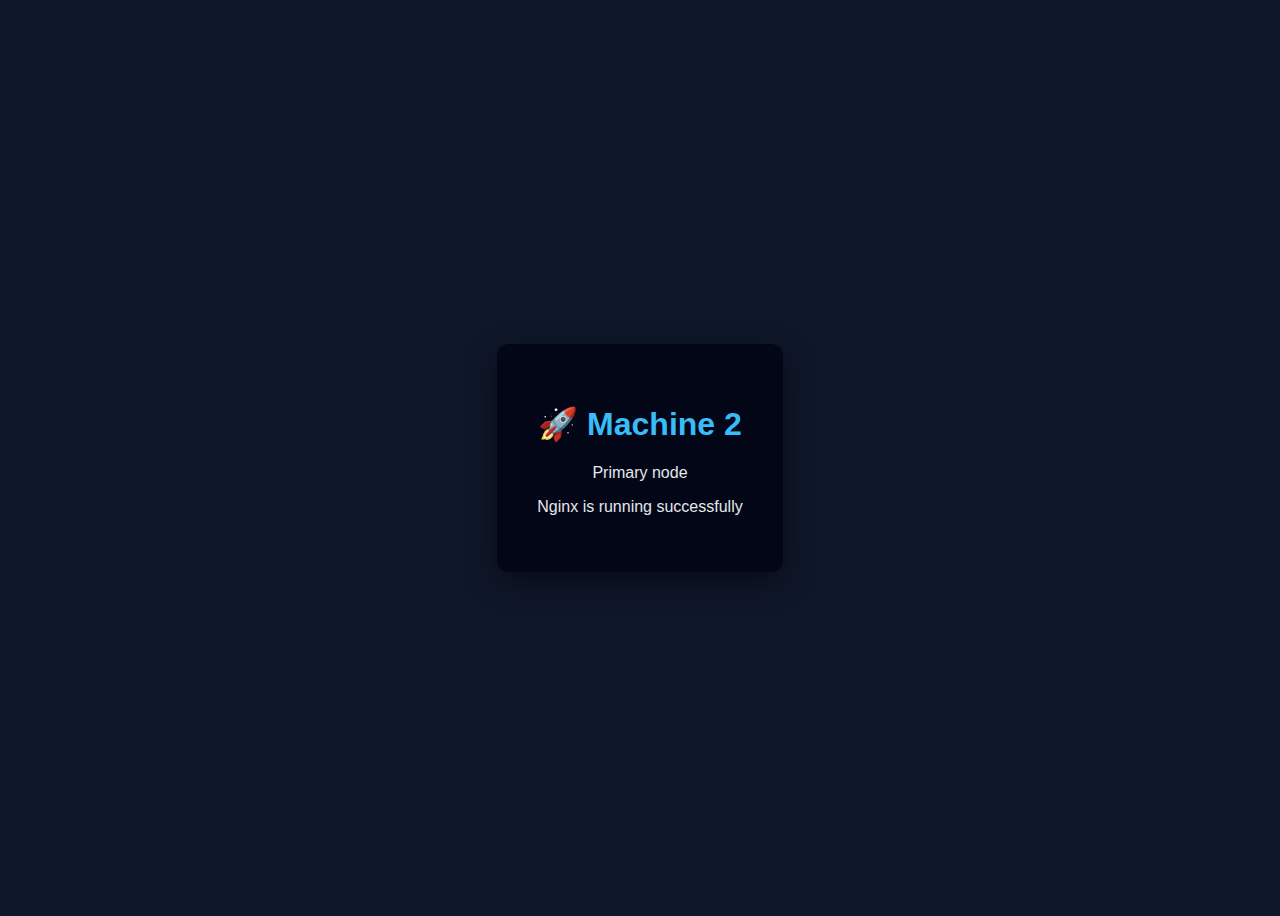
<file: nginx-lab/1/files/html/machine2/index.html>
<!DOCTYPE html>
<html lang="ru">
<head>
  <meta charset="UTF-8">
  <title>Machine 2</title>
  <style>
    body {
      font-family: Arial, sans-serif;
      background-color: #0f172a;
      color: #e5e7eb;
      display: flex;
      justify-content: center;
      align-items: center;
      height: 100vh;
    }
    .card {
      background: #020617;
      padding: 40px;
      border-radius: 12px;
      box-shadow: 0 10px 30px rgba(0,0,0,0.5);
      text-align: center;
    }
    h1 {
      color: #38bdf8;
    }
  </style>
</head>
<body>
  <div class="card">
    <h1>🚀 Machine 2</h1>
    <p>Primary node</p>
    <p>Nginx is running successfully</p>
  </div>
</body>
</html>
</file>
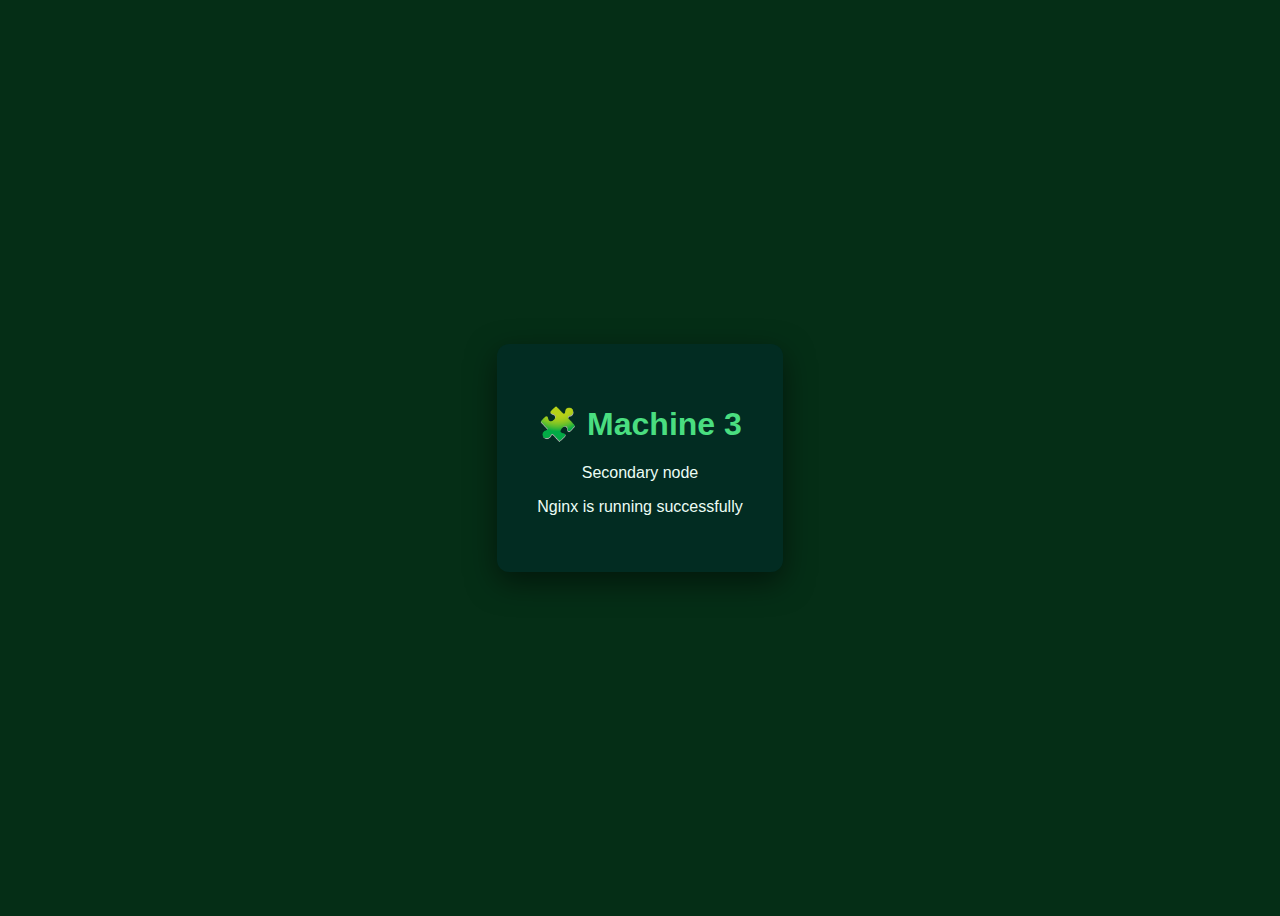
<file: nginx-lab/1/files/html/machine3/index.html>
<!DOCTYPE html>
<html lang="ru">
<head>
  <meta charset="UTF-8">
  <title>Machine 3</title>
  <style>
    body {
      font-family: Arial, sans-serif;
      background-color: #052e16;
      color: #ecfdf5;
      display: flex;
      justify-content: center;
      align-items: center;
      height: 100vh;
    }
    .card {
      background: #022c22;
      padding: 40px;
      border-radius: 12px;
      box-shadow: 0 10px 30px rgba(0,0,0,0.5);
      text-align: center;
    }
    h1 {
      color: #4ade80;
    }
  </style>
</head>
<body>
  <div class="card">
    <h1>🧩 Machine 3</h1>
    <p>Secondary node</p>
    <p>Nginx is running successfully</p>
  </div>
</body>
</html>
</file>
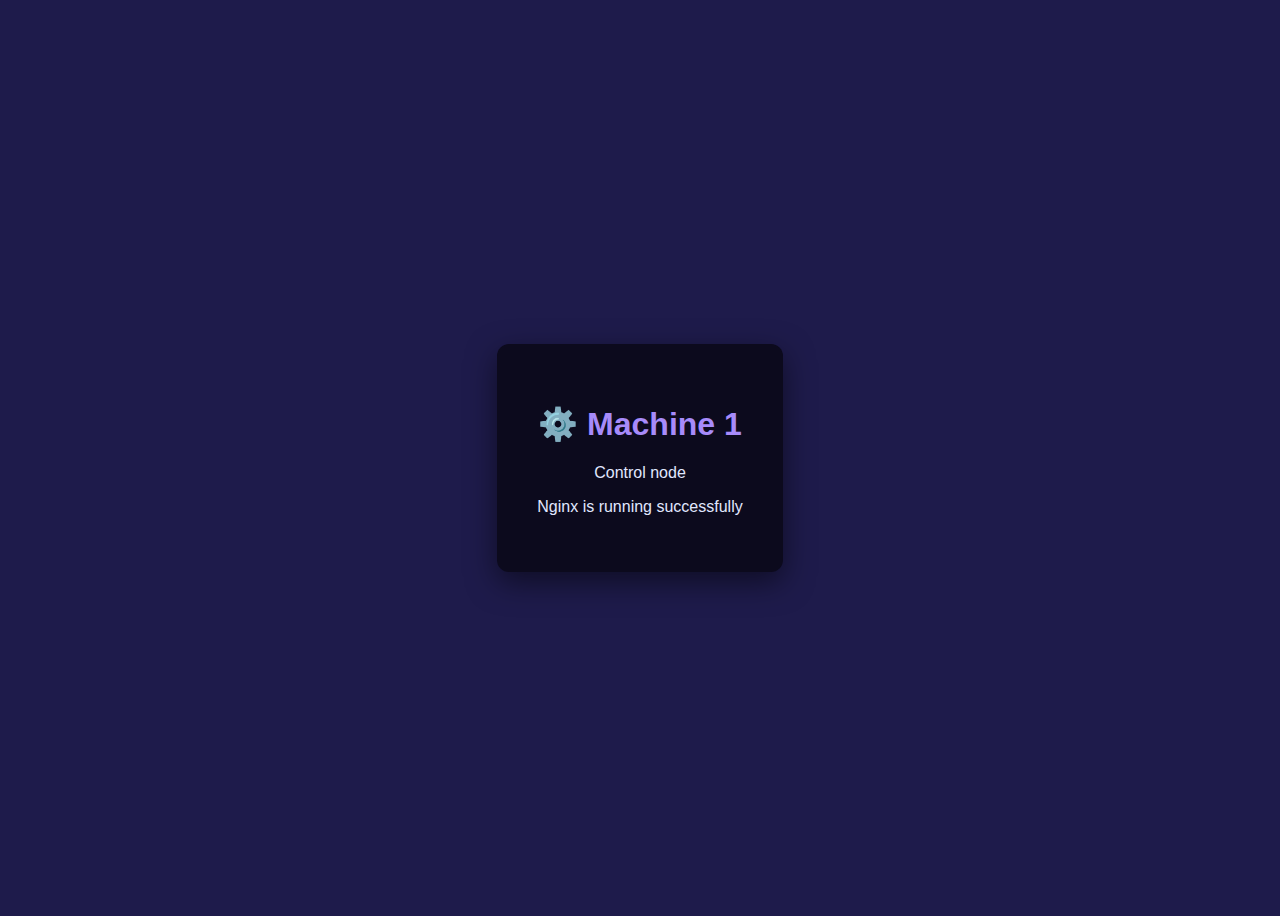
<file: nginx-lab/2.2/files/html/machine1/index.html>
<!DOCTYPE html>
<html lang="ru">
<head>
  <meta charset="UTF-8">
  <title>Machine 1</title>
  <style>
    body {
      font-family: Arial, sans-serif;
      background-color: #1e1b4b;
      color: #e0e7ff;
      display: flex;
      justify-content: center;
      align-items: center;
      height: 100vh;
    }
    .card {
      background: #0c0a1d;
      padding: 40px;
      border-radius: 12px;
      box-shadow: 0 10px 30px rgba(0,0,0,0.5);
      text-align: center;
    }
    h1 {
      color: #a78bfa;
    }
  </style>
</head>
<body>
  <div class="card">
    <h1>⚙️ Machine 1</h1>
    <p>Control node</p>
    <p>Nginx is running successfully</p>
  </div>
</body>
</html>
</file>
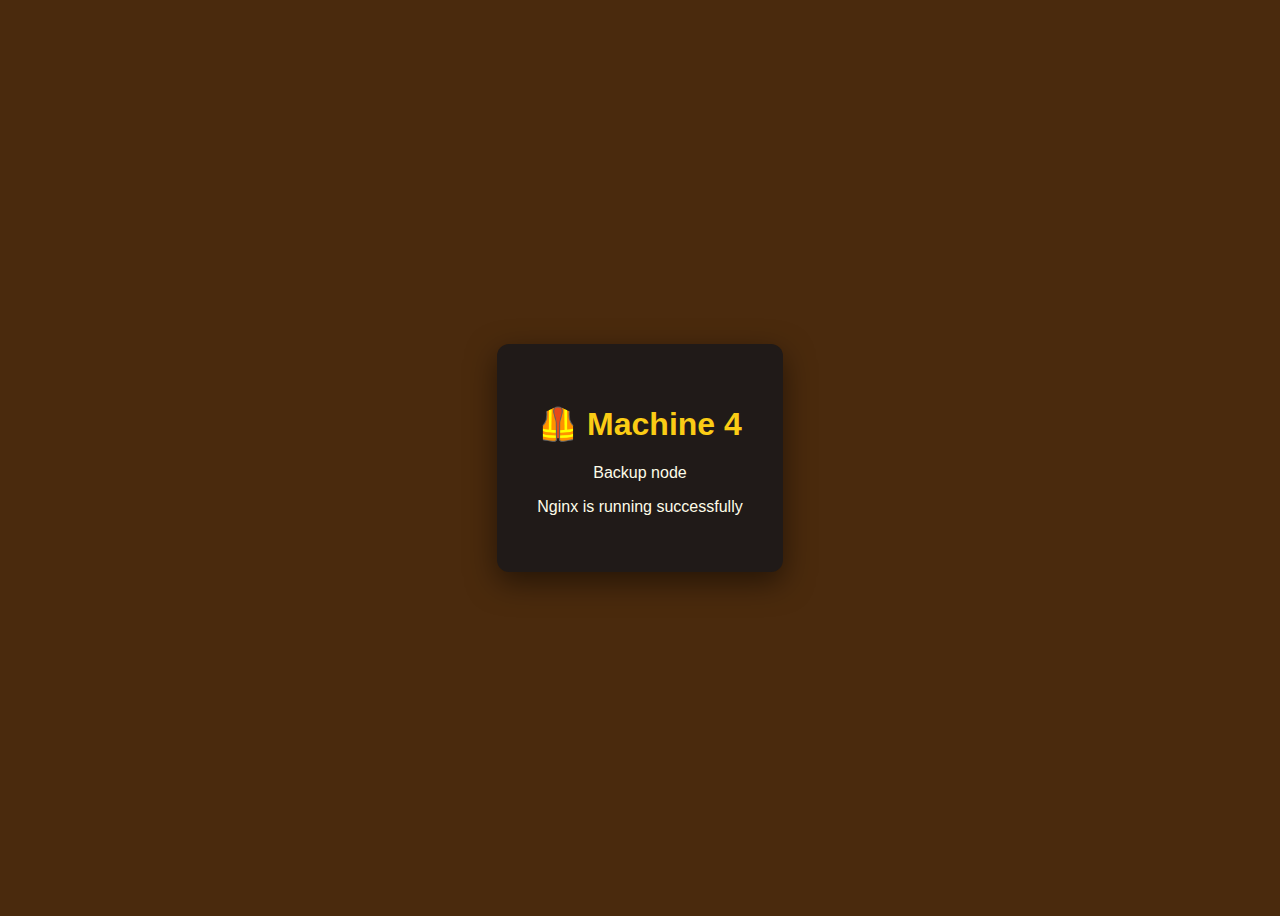
<file: nginx-lab/2.2/files/html/machine4/index.html>
<!DOCTYPE html>
<html lang="ru">
<head>
  <meta charset="UTF-8">
  <title>Machine 4</title>
  <style>
    body {
      font-family: Arial, sans-serif;
      background-color: #4a2a0d;
      color: #fefce8;
      display: flex;
      justify-content: center;
      align-items: center;
      height: 100vh;
    }
    .card {
      background: #201a18;
      padding: 40px;
      border-radius: 12px;
      box-shadow: 0 10px 30px rgba(0,0,0,0.5);
      text-align: center;
    }
    h1 {
      color: #facc15;
    }
  </style>
</head>
<body>
  <div class="card">
    <h1>🦺 Machine 4</h1>
    <p>Backup node</p>
    <p>Nginx is running successfully</p>
  </div>
</body>
</html>
</file>
